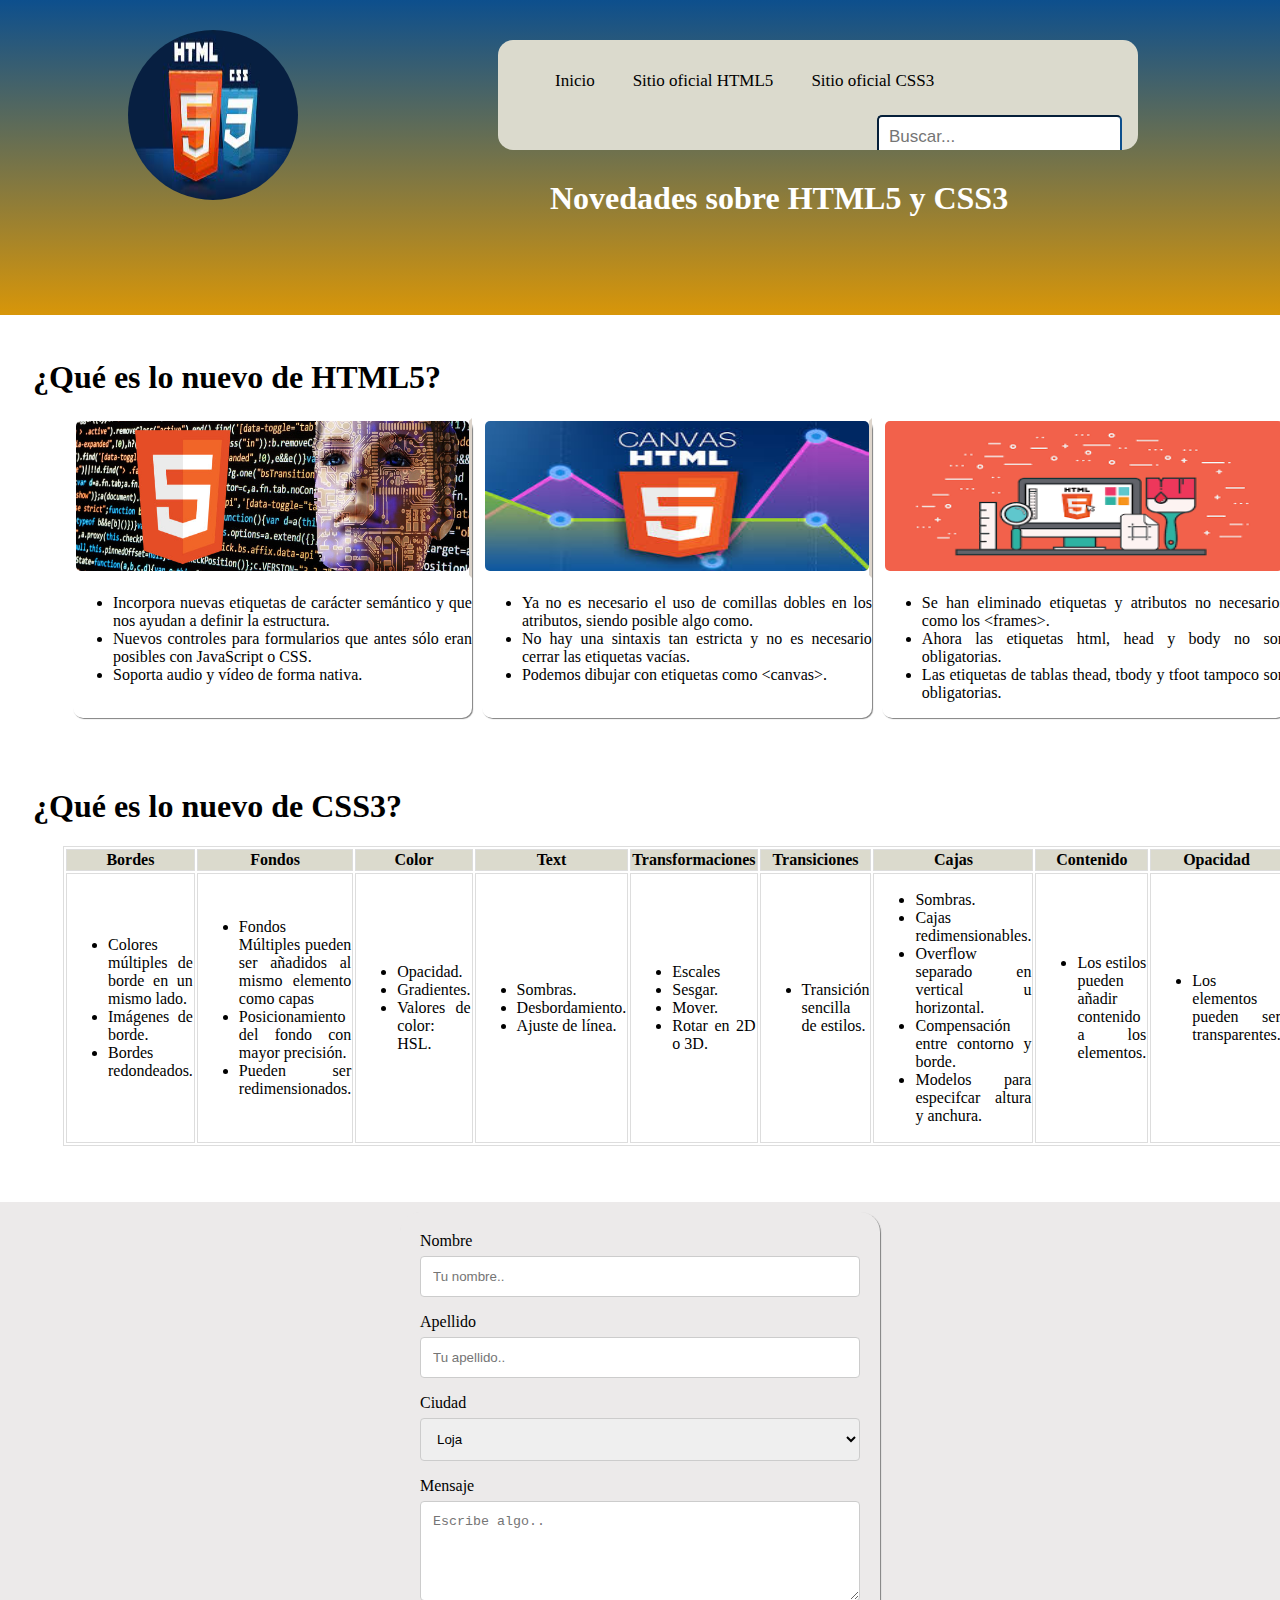
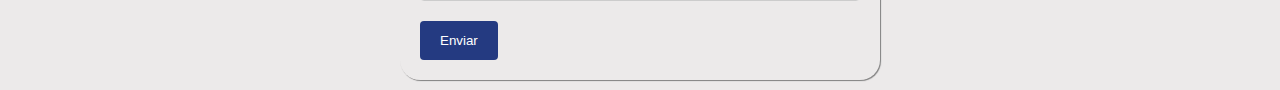
<file: first-bimester/task1-HTML5-CSS3/index.html>
<!DOCTYPE html>
<html lang="en">
<head>
    <meta charset="UTF-8">
    <meta http-equiv="X-UA-Compatible" content="IE=edge">
    <meta name="viewport" content="width=device-width, initial-scale=1.0">
    <title>Novedades HTML5 - CSS3</title>
    <link rel="stylesheet" href="./style.css">
</head>
<body>
    <header>
        <img class = "header-img" src="./img/background.jpeg" alt="Carlos Castillo">
        <nav class = "navar">
            <ul>
                <li><a href="#">Inicio</a></li>
                <li><a href="https://developer.mozilla.org/es/docs/Web/Guide/HTML/HTML5">Sitio oficial HTML5</a></li>
                <li><a href="https://www.awwwards.com/websites/css3/">Sitio oficial CSS3</a></li>
                <input type = "text" placeholder="Buscar...">
            </ul>
        </nav>
        <h1 class="title">Novedades sobre HTML5 y CSS3</h1>
    </header>
    <div class="content">
        <section class="content-section">
            <h1>¿Qué es lo nuevo de HTML5?</h1>
            <section class="content">
                <article class="content-article">
                    <section class="content-section">
                        <img src="./img/html5_article1.png" alt="" class="header-html5-content">
                    </section>
                    <section>
                        <ul>
                            <li>Incorpora nuevas etiquetas de carácter semántico y que nos ayudan a definir la estructura.</li>
                            <li>Nuevos controles para formularios que antes sólo eran posibles con JavaScript o CSS.</li>
                            <li>Soporta audio y vídeo de forma nativa.</li>
                        </ul>
                    </section>
                </article>
                <article class="content-article">
                    <section class="content-section">
                        <img src="./img/html5_article2.png" alt="" class="header-html5-content">
                    </section>
                    <section>
                        <ul>
                            <li>Ya no es necesario el uso de comillas dobles en los atributos, siendo posible algo como.</li>
                            <li>No hay una sintaxis tan estricta y no es necesario cerrar las etiquetas vacías.</li>
                            <li>Podemos dibujar con etiquetas como  &lt;canvas&gt;.</li>
                        </ul>
                    </section>
                </article>
                <article class="content-article">
                    <section class="content-section">
                        <img src="./img/html5_article3.png" alt="" class="header-html5-content">
                    </section>
                    <section>
                        <ul>
                            <li>Se han eliminado etiquetas y atributos no necesarios como los  &lt;frames&gt;.</li>
                            <li>Ahora las etiquetas html, head y body no son obligatorias.</li>
                            <li>Las etiquetas de tablas thead, tbody y tfoot tampoco son obligatorias.</li>
                        </ul>
                    </section>
                </article>
            </section>
        </section>
        <aside class="content-aside">
            <h4>Aprende algo más sobre HMTL5</h4>
            <section class="content-section">
                <iframe width="150" height="150" src="https://www.youtube.com/embed/b6ANbjXPrOo" title="YouTube video player" frameborder="0" allow="accelerometer; autoplay; clipboard-write; encrypted-media; gyroscope; picture-in-picture" allowfullscreen></iframe>
            </section>
            <section class="content-section">
                <iframe width="150" height="150" src="https://www.youtube.com/embed/ZqmBSRGb02g" title="YouTube video player" frameborder="0" allow="accelerometer; autoplay; clipboard-write; encrypted-media; gyroscope; picture-in-picture" allowfullscreen></iframe>
            </section>
        </aside>
        <section class="content-section">
            <h1>¿Qué es lo nuevo de CSS3?</h1>
            <section class="content">
                <table>
                    <thead>
                        <tr>
                            <th>Bordes</th>
                            <th>Fondos</th>
                            <th>Color</th>
                            <th>Text</th>
                            <th>Transformaciones</th>
                            <th>Transiciones</th>
                            <th>Cajas</th>
                            <th>Contenido</th>
                            <th>Opacidad</th>
                        </tr>
                    </thead>
                    <tbody>
                        <tr>
                            <td>
                                <ul>
                                    <li>Colores múltiples de borde en un mismo lado.</li>
                                    <li>Imágenes de borde.</li>
                                    <li>Bordes redondeados.</li>
                                </ul>
                            </td>
                            <td>
                                <ul>
                                    <li>Fondos Múltiples pueden ser añadidos al mismo elemento como capas</li>
                                    <li>Posicionamiento del fondo con mayor precisión.</li>
                                    <li>Pueden ser redimensionados.</li>
                                </ul>
                            </td>
                            <td>
                                <ul>
                                    <li>Opacidad.</li>
                                    <li>Gradientes.</li>
                                    <li>Valores de color: HSL.</li>
                                </ul>
                            </td>
                            <td>
                                <ul>
                                    <li>Sombras.</li>
                                    <li>Desbordamiento.</li>
                                    <li>Ajuste de línea.</li>
                                </ul>
                            </td>
                            <td>
                                <ul>
                                    <li>Escales</li>
                                    <li>Sesgar.</li>
                                    <li>Mover.</li>
                                    <li>Rotar en 2D o 3D.</li>
                                </ul>
                            </td>
                            <td>
                                <ul>
                                    <li>Transición sencilla de estilos.</li>
                                </ul>
                            </td>
                            <td>
                                <ul>
                                    <li>Sombras.</li>
                                    <li>Cajas redimensionables.</li>
                                    <li>Overflow separado en vertical u horizontal.</li>
                                    <li>Compensación entre contorno y borde.</li>
                                    <li>Modelos para especifcar altura y anchura.</li>
                                </ul>
                            </td>
                            <td>
                                <ul>
                                    <li>Los estilos pueden añadir contenido a los elementos.</li>
                                </ul>
                            </td>
                            <td>
                                <ul>
                                    <li>Los elementos pueden ser transparentes.</li>
                                </ul>
                            </td>
                        </tr>
                    </tbody>
                </table>
            </section>
        </section>
        <aside class="content-aside">
            <h4>Aprende algo más sobre CSS3</h4>
            <section class="content-section">
                <iframe width="150" height="150" src="https://www.youtube.com/embed/ZadbEmXgQ54" title="YouTube video player" frameborder="0" allow="accelerometer; autoplay; clipboard-write; encrypted-media; gyroscope; picture-in-picture" allowfullscreen></iframe>
            </section>
            <section class="content-section">
                <iframe width="150" height="150" src="https://www.youtube.com/embed/e-71sakMLkI" title="YouTube video player" frameborder="0" allow="accelerometer; autoplay; clipboard-write; encrypted-media; gyroscope; picture-in-picture" allowfullscreen></iframe>
            </section>
        </aside>
    </div>
    <footer>
        <div class="footer-container">
            <form action="">
                <label for="">Nombre</label>
                <input type="text" placeholder="Tu nombre..">
                <label for="lname">Apellido</label>
                <input type="text" placeholder="Tu apellido..">
                <label for="">Ciudad</label>
                <select  name="">
                    <option value="australia">Loja</option>
                    <option value="canada">Quito</option>
                    <option value="usa">Guayaquil</option>
                </select>
                <label for="">Mensaje</label>
                <textarea placeholder="Escribe algo.." class="textarea"></textarea>

                <input type="submit" value="Enviar">
            </form>
        </div>
    </footer>
</body>
</html>
</file>
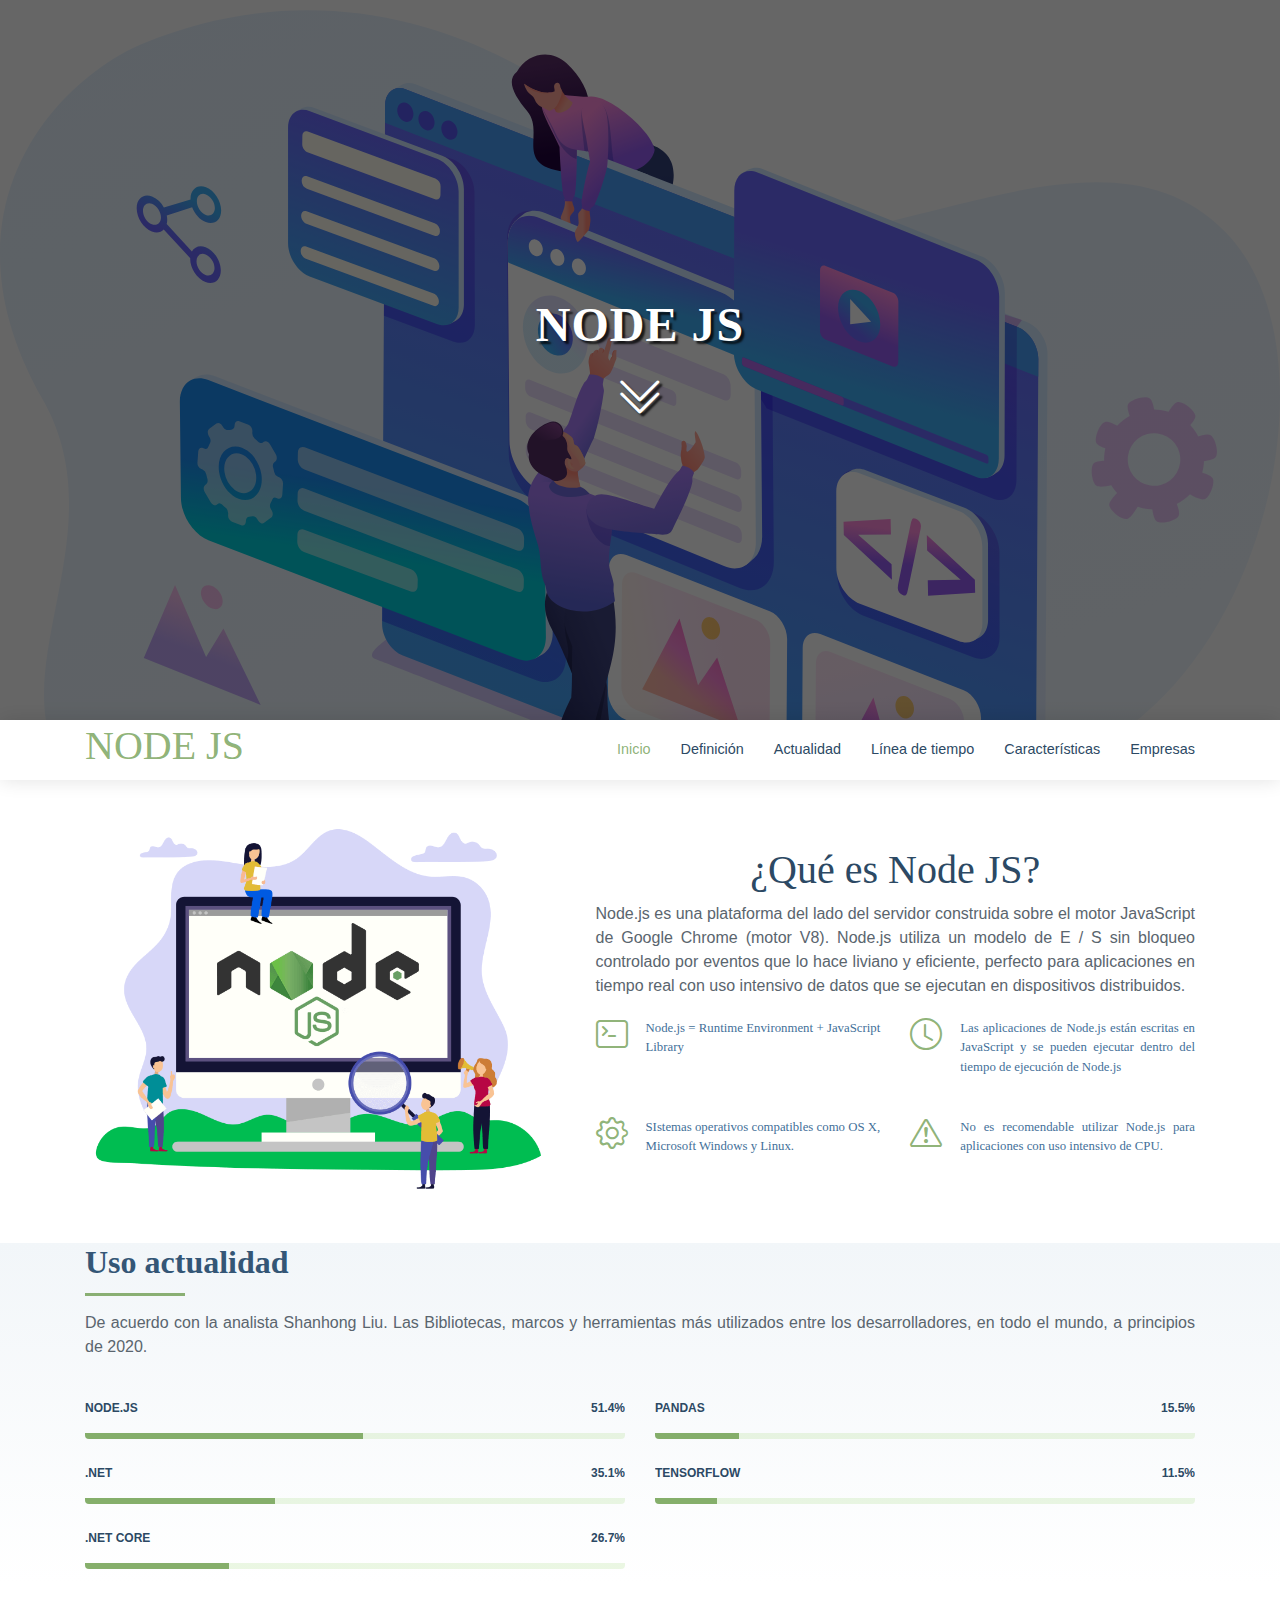
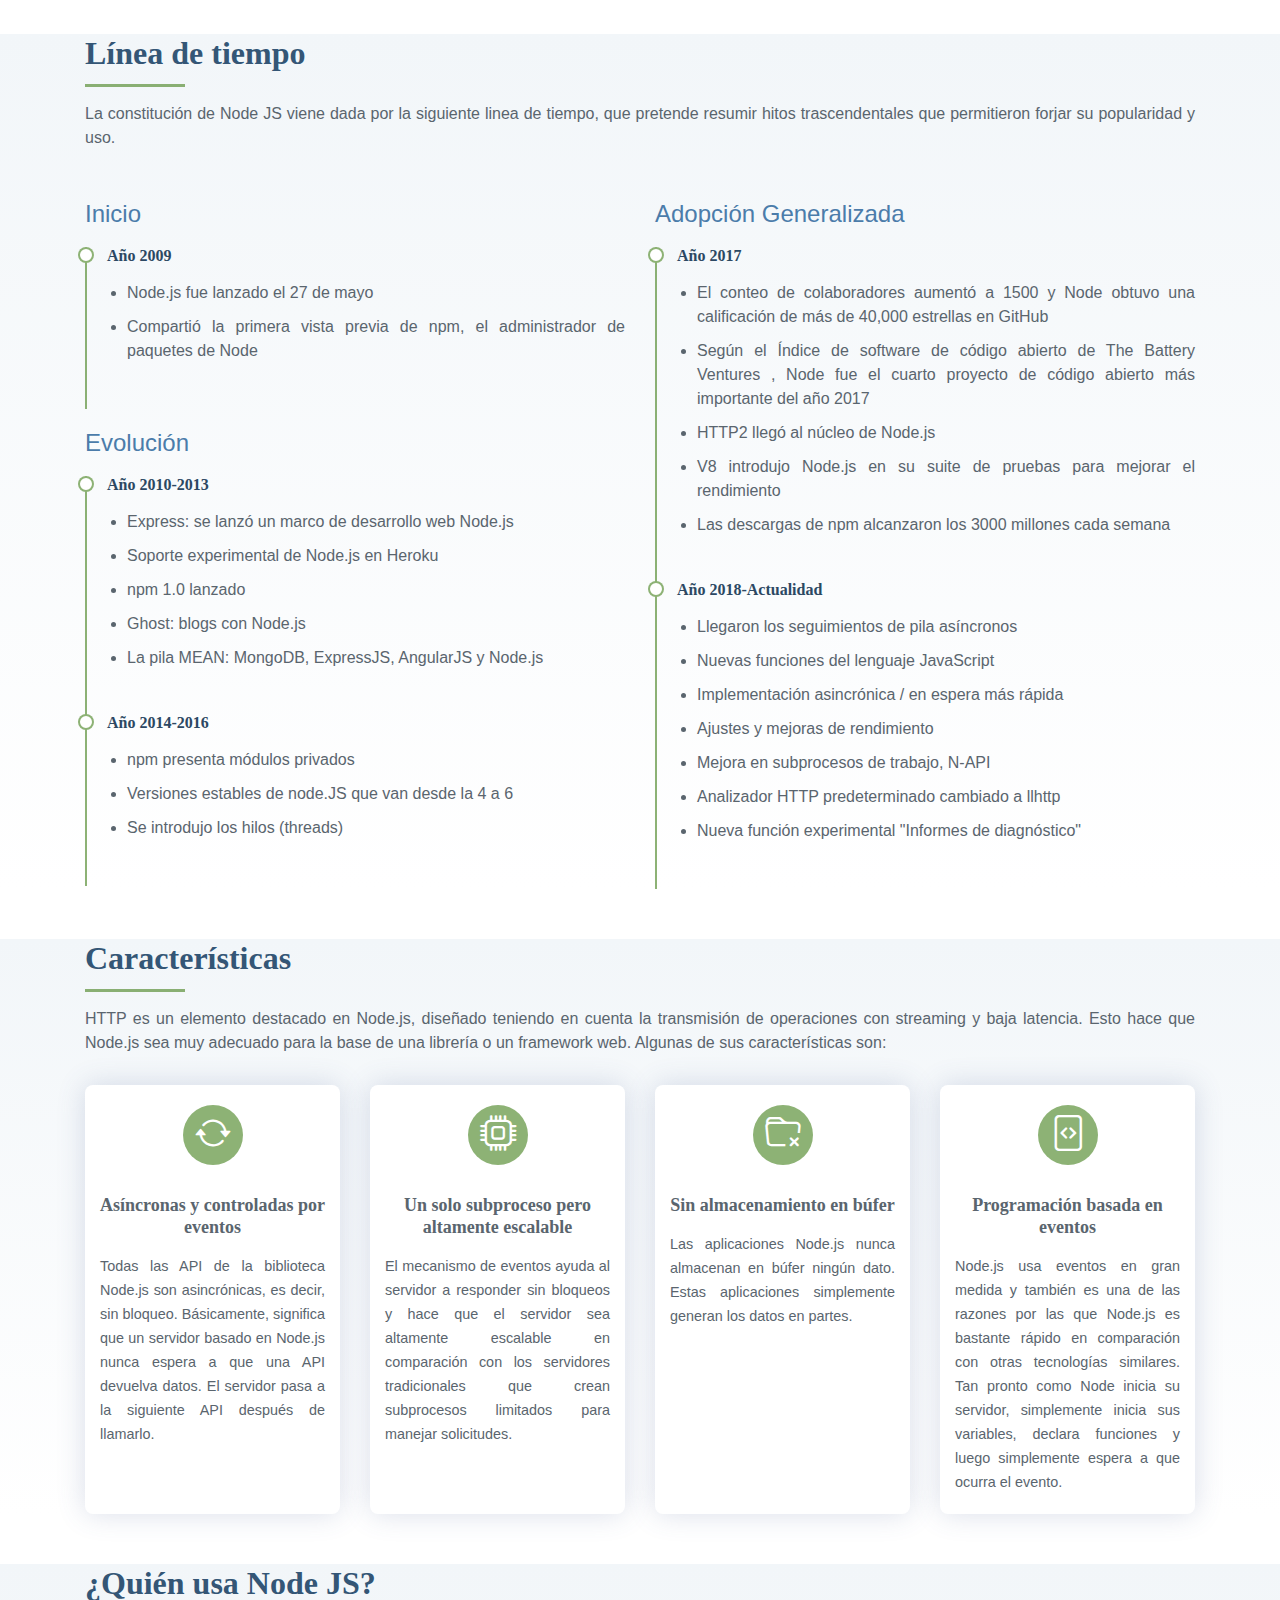
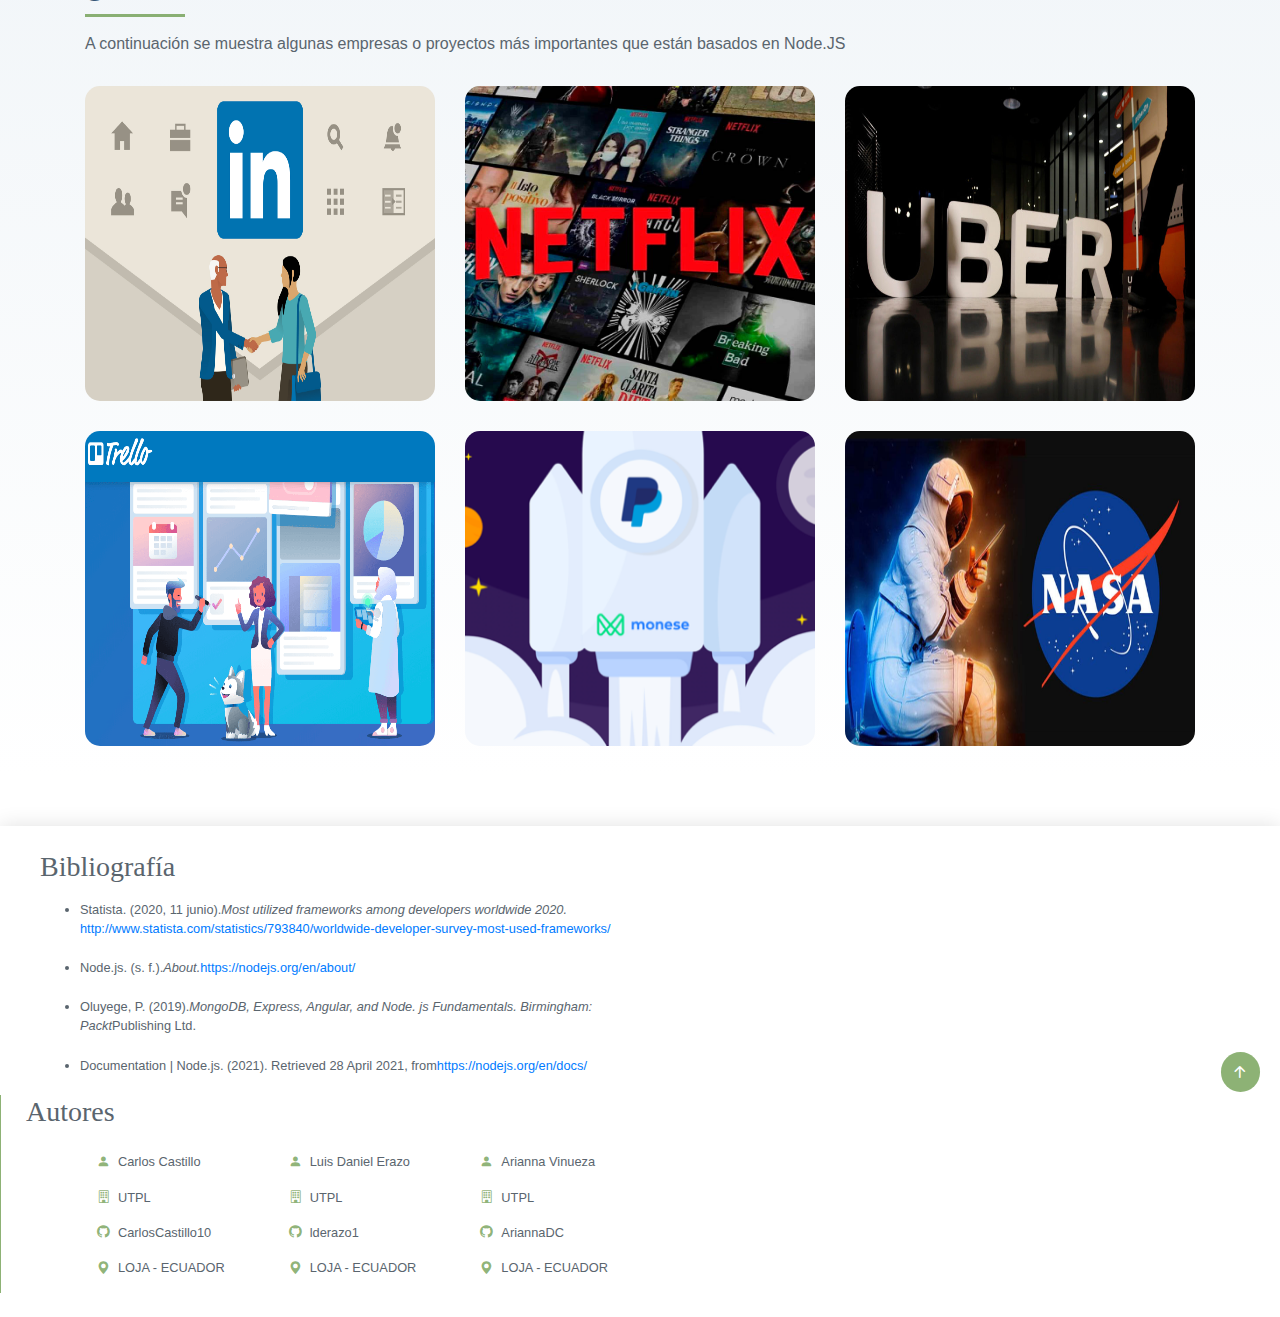
<file: second-bimester/about-nodejs/index.html>
<!DOCTYPE html>
<html lang="es">
<head>
    <meta charset="UTF-8">
    <meta http-equiv="X-UA-Compatible" content="IE=edge">
    <meta name="viewport" content="width=device-width, initial-scale=1.0">
    <title>Node JS</title>
    <link rel="stylesheet" href="css/bootstrap/bootstrap.min.css">
    <link rel="stylesheet" href="https://cdn.jsdelivr.net/npm/bootstrap-icons@1.4.1/font/bootstrap-icons.css">
    <link rel="stylesheet" href="css/styles.css">
    <link rel="shortcut icon" href="img/icon.png" type="image/x-icon">
</head>
<body>
    <section id="home" class="d-flex flex-column align-items-center justify-content-center">
        <h1>NODE JS</h1>
        <a href="#definition" class="btn-get-started"><i class="bi bi-chevron-double-down"></i></a>
    </section>
    <header class="d-flex align-items-center">
        <section class="container d-flex align-items-center justify-content-between">
            <h1 class="logo"><a href="#">NODE JS</a></h1>
            <nav id="navbar" class="navbar">
                <ul>
                    <li><a class="active" href="#home">Inicio</a></li>
                    <li><a href="#definition">Definición</a></li>
                    <li><a href="#present">Actualidad</a></li>
                    <li><a href="#time-line">Línea de tiempo</a></li>
                    <li><a href="#features">Características</a></li>
                    <li><a href="#companies">Empresas</a></li>
                </ul>
            </nav>
        </section>
    </header>
    <main>
        <!--SECCIÓN DENOMINADA 'DEFINICIÓN'-->
        <section id="definition" class="definition">
            <article class="container">
                <section class="row no-gutters"> <!--Reiniciar los margin y padding izquierdo y derecho-->
                    <img class="col-xl-5 d-flex align-items-stretch justify-content-center justify-content-lg-start" src="img/node_definition.png" alt="NODE DEFINITION">
                    <section class="col-xl-7 ps-0 ps-lg-5 pe-lg-1 d-flex align-items-stretch">
                        <section class="content d-flex flex-column justify-content-center ml-5">
                            <h3>¿Qué es Node JS?</h3>
                            <p>
                                Node.js es una plataforma del lado del servidor construida sobre el motor JavaScript de Google Chrome (motor V8). Node.js utiliza un modelo de E / S sin bloqueo controlado 
                                por eventos que lo hace liviano y eficiente, perfecto para aplicaciones en tiempo real con uso intensivo de datos que se ejecutan en dispositivos distribuidos.
                            </p>
                            <section class="row">
                                <section class="col-md-6 d-md-flex align-items-md-stretch">
                                    <section class="details">
                                        <i class="bi bi-terminal"></i>
                                        <p>Node.js = Runtime Environment + JavaScript Library</p>
                                    </section>
                                </section>
                                <section class="col-md-6 d-md-flex align-items-md-stretch">
                                    <section class="details">
                                        <i class="bi bi-clock"></i>
                                        <p>Las aplicaciones de Node.js están escritas en JavaScript y se pueden ejecutar dentro del tiempo de ejecución de Node.js</p>
                                    </section>
                                </section>
                                <section class="col-md-6 d-md-flex align-items-md-stretch">
                                    <section class="details">
                                        <i class="bi bi-gear"></i>
                                        <p>SIstemas operativos compatibles como OS X, Microsoft Windows y Linux.</p>
                                    </section>
                                </section>
                                <section class="col-md-6 d-md-flex align-items-md-stretch">
                                    <section class="details">
                                        <i class="bi bi-exclamation-triangle"></i>
                                        <p>No es recomendable utilizar Node.js para aplicaciones con uso intensivo de CPU.</p>
                                    </section>
                                </section>
                            </section>
                        </section>
                    </section>
                </section>
            </article>
        </section>
        
        <!--SECCIÓN DENOMINADA 'ACTUALIDAD'-->
        <section id ="present" class="present section-background">
            <article class="container">
                <section class="section-title">
                  <h2>Uso actualidad</h2>
                  <p>De acuerdo con la analista Shanhong Liu. Las Bibliotecas, marcos y herramientas más utilizados entre los desarrolladores, en todo el mundo, a principios de 2020.</p>
                </section>
                <section class="row section-content">
                    <section class="col-lg-6">
                        <section class="progress">
                            <span class="tools">NODE.JS<i class="val">51.4%</i></span>
                            <div class="progress-bar-wrap">
                                <div class="node-progress-bar" role="progressbar" aria-valuenow="51.4" aria-valuemin="0" aria-valuemax="100"></div>
                            </div>
                        </section>
                        <section class="progress">
                            <span class="tools">.NET<i class="val">35.1%</i></span>
                            <div class="progress-bar-wrap">
                                <div class="net-progress-bar" role="progressbar" aria-valuenow="35.1" aria-valuemin="0" aria-valuemax="100"></div>
                            </div>
                        </section>
                        <section class="progress">
                            <span class="tools">.NET CORE<i class="val">26.7%</i></span>
                            <div class="progress-bar-wrap">
                                <div class="net-core-progress-bar" role="progressbar" aria-valuenow="26.7" aria-valuemin="0" aria-valuemax="100"></div>
                            </div>
                        </section>
                    </section>
                    <section class="col-lg-6">
                        <section class="progress">
                            <span class="tools">PANDAS<i class="val">15.5%</i></span>
                            <div class="progress-bar-wrap">
                                <div class="pandas-progress-bar" role="progressbar" aria-valuenow="15.5" aria-valuemin="0" aria-valuemax="100"></div>
                            </div>
                        </section>
                        <section class="progress">
                            <span class="tools">TENSORFLOW<i class="val">11.5%</i></span>
                            <div class="progress-bar-wrap">
                                <div class="tensorflow-progress-bar" role="progressbar" aria-valuenow="11.5" aria-valuemin="0" aria-valuemax="100"></div>
                            </div>
                        </section>
                    </section>
                </section>
            </section>
        </section>

        <!--SECCIÓN DENOMINADA 'LÍNEA DE TIEMPO'-->
        <section id ="time-line" class="time-line section-background">
            <article class="container">
                <section class="section-title">
                    <h2>Línea de tiempo</h2>
                    <p>La constitución de Node JS viene dada por la siguiente linea de tiempo, que pretende resumir hitos trascendentales que permitieron forjar su popularidad y uso.</p>
                </section>
                <section class="row">
                    <section class="col-lg-6">
                        <h3 class="time-line-title">Inicio</h3>
                        <section class="time-line-items">
                            <h4>Año 2009</h4>
                            <p>
                                <ul>
                                    <li>Node.js fue lanzado el 27 de mayo</li>
                                    <li>Compartió la primera vista previa de npm, el administrador de paquetes de Node</li>
                                </ul>
                            </p>
                        </section>
                        <h3 class="time-line-title">Evolución</h3>
                        <section class="time-line-items">
                            <h4>Año 2010-2013</h4>
                            <p>
                                <ul>
                                    <li>Express: se lanzó un marco de desarrollo web Node.js</li>
                                    <li>Soporte experimental de Node.js en Heroku</li>
                                    <li>npm 1.0 lanzado</li>
                                    <li>Ghost: blogs con Node.js</li>
                                    <li>La pila MEAN: MongoDB, ExpressJS, AngularJS y Node.js</li>
                                </ul>
                            </p>
                        </section>
                        <section class="time-line-items">
                            <h4>Año 2014-2016</h4>
                            <p>
                                <ul>
                                    <li>npm presenta módulos privados</li>
                                    <li>Versiones estables de node.JS que van desde la 4 a 6</li>
                                    <li>Se introdujo los hilos (threads)</li>
                                </ul>
                            </p>
                        </section>
                    </section>
                    <section class="col-lg-6">
                        <h3 class="time-line-title">Adopción Generalizada</h3>
                        <section class="time-line-items">
                            <h4>Año 2017</h4>
                            <p>
                                <ul>
                                    <li>El conteo de colaboradores aumentó a 1500 y Node obtuvo una calificación de más de 40,000 estrellas en GitHub</li>
                                    <li>Según el Índice de software de código abierto de The Battery Ventures , Node fue el cuarto proyecto de código abierto más importante del año 2017</li>
                                    <li>HTTP2 llegó al núcleo de Node.js</li>
                                    <li>V8 introdujo Node.js en su suite de pruebas para mejorar el rendimiento</li>
                                    <li>Las descargas de npm alcanzaron los 3000 millones cada semana</li>
                                </ul>
                            </p>
                        </section>
                        <section class="time-line-items">
                            <h4>Año 2018-Actualidad</h4>
                            <p>
                                <ul>
                                    <li>Llegaron los seguimientos de pila asíncronos</li>
                                    <li>Nuevas funciones del lenguaje JavaScript</li>
                                    <li>Implementación asincrónica / en espera más rápida</li>
                                    <li>Ajustes y mejoras de rendimiento</li>
                                    <li>Mejora en subprocesos de trabajo, N-API</li>
                                    <li>Analizador HTTP predeterminado cambiado a llhttp</li>
                                    <li>Nueva función experimental "Informes de diagnóstico"</li>
                                </ul>
                            </p>
                        </section>
                    </section>
                </section>
            </article>
        </section>
        <!--SECCIÓN DENOMINADA 'CARACTERÍSTICAS'-->
        <section id="features" class="features section-background">
            <article class="container">
                <section class="section-title">
                    <h2>Características</h2>
                    <p>
                        HTTP es un elemento destacado en Node.js, diseñado teniendo en cuenta la transmisión de operaciones con streaming y baja latencia. 
                        Esto hace que Node.js sea muy adecuado para la base de una librería o un framework web. Algunas de sus características son:
                    </p>
                </section>
                <section class="row">
                    <section class="col-md-6 col-lg-3 d-flex align-items-stretch mb-5 mb-lg-0">
                        <section class="feature-card">
                            <p class="icon"><i class="bi bi-arrow-repeat"></i></p>
                            <h4 class="feature-title">Asíncronas y controladas por eventos</h4>
                            <p class="feature-description">
                                Todas las API de la biblioteca Node.js son asincrónicas, es decir, sin bloqueo. 
                                Básicamente, significa que un servidor basado en Node.js nunca espera a que una API devuelva datos. 
                                El servidor pasa a la siguiente API después de llamarlo.
                            </p>
                        </section>
                    </section>
                    <section class="col-md-6 col-lg-3 d-flex align-items-stretch mb-5 mb-lg-0">
                        <section class="feature-card">
                            <p class="icon"><i class="bi bi-cpu"></i></p>
                            <h4 class="feature-title">Un solo subproceso pero altamente escalable</h4>
                            <p class="feature-description">
                                El mecanismo de eventos ayuda al servidor a responder sin bloqueos y hace que el servidor sea altamente escalable
                                en comparación con los servidores tradicionales que crean subprocesos limitados para manejar solicitudes.
                            </p>
                        </section>
                    </section>
                    <section class="col-md-6 col-lg-3 d-flex align-items-stretch mb-5 mb-lg-0">
                        <section class="feature-card">
                            <p class="icon"><i class="bi bi-folder-x"></i></p>
                            <h4 class="feature-title">Sin almacenamiento en búfer</h4>
                            <p class="feature-description">
                                Las aplicaciones Node.js nunca almacenan en búfer ningún dato. Estas aplicaciones simplemente generan los datos en partes.
                            </p>
                        </section>
                    </section>
                    <section class="col-md-6 col-lg-3 d-flex align-items-stretch mb-5 mb-lg-0">
                        <section class="feature-card">
                            <p class="icon"><i class="bi bi-file-code"></i></p>
                            <h4 class="feature-title">Programación basada en eventos</h4>
                            <p class="feature-description">
                                Node.js usa eventos en gran medida y también es una de las razones por las que Node.js es bastante rápido en comparación con otras tecnologías similares. 
                                Tan pronto como Node inicia su servidor, simplemente inicia sus variables, declara funciones y luego simplemente espera a que ocurra el evento.
                            </p>
                        </section>
                    </section>
                </section>
            </article>
        </section>
        <section id="companies" class="companies section-background">
            <article class="container">
                <section class="section-title">
                    <h2>¿Quién usa Node JS?</h2>
                    <p>A continuación se muestra algunas empresas o proyectos más importantes que están basados en Node.JS</p>
                </section>
                <section class="row companies-container">
                    <section class="col-lg-4 col-md-6 company-item">
                        <section class="company-content">
                            <img src="img/companies/linkedin.jpg" class="company-img mg-fluid" alt="Linkedin">
                            <div class="company-info">
                                <h4>Linkedin</h4>
                                <p>
                                    LinkedIn cambió de Ruby on Rails a Node.js a fines de 2011. Esto se debió principalmente a que los desarrolladores de Linkedin querían 
                                    optimizar su aplicación móvil donde ahora todo está escrito completamente en Node.js.
                                </p>
                            </div>
                        </section>
                    </section>
                    <section class="col-lg-4 col-md-6 company-item">
                        <section class="company-content">
                            <img src="img/companies/netflix.jpg" class="company-img img-fluid" alt="Netflix">
                            <div class="company-info">
                                <h4>Netflix</h4>
                                <p>
                                    La interfaz de usuario (UI) de Netflix se creó con Node.js. Según el equipo de Netflix, la modularidad del marco les animó a utilizar Node.js. 
                                    Como consecuencia, Netflix también es casi dos veces más rápido durante el inicio.
                                </p>
                            </div>
                        </section>
                    </section>
                    <section class="col-lg-4 col-md-6 company-item">
                        <section class="company-content">
                            <img src="img/companies/uber.jpg" class="company-img img-fluid" alt="UBER">
                            <div class="company-info">
                                <h4>UBER</h4>
                                <p>
                                    Hay tres razones principales por las que Uber eligió Node.js: facilidad para verificar errores; velocidades de procesamiento rápidas; 
                                    y desarrollo continuo gracias a la comunidad de código abierto.
                                </p>
                            </div>
                        </section>
                    </section>
                    <section class="col-lg-4 col-md-6 company-item">
                        <section class="company-content">
                            <img src="img/companies/trello.png" class="company-img img-fluid" alt="Trello">
                            <div class="company-info">
                                <h4>Trello</h4>
                                <p>
                                    El lado del servidor de Trello usa Node.js. Es importante que Trello y sus usuarios tengan actualizaciones inmediatas y 
                                    Node.js tiene la capacidad de mantener muchas conexiones abiertas a la vez .
                                </p>
                            </div>
                        </section>
                    </section>
                    <section class="col-lg-4 col-md-6 company-item">
                        <section class="company-content">
                            <img src="img/companies/paypal.png" class="company-img img-fluid" alt="PayPal">
                            <div class="company-info">
                                <h4>PayPal</h4>
                                <p>
                                    PayPal utiliza Node.js para crear contenido orientado al usuario. Al equipo de software de PayPal le gusta que Node.js 
                                    permita a los desarrolladores crear tanto en el lado del servidor como en el lado del cliente con JavaScript.
                                </p>
                            </div>
                        </section>
                    </section>
                    <section class="col-lg-4 col-md-6 company-item">
                        <section class="company-content">
                            <img src="img/companies/nasa.jpg" class="company-img img-fluid" alt="NASA">
                            <div class="company-info">
                                <h4>NASA</h4>
                                <p>
                                    Los microservicios es una característica de Node.js donde los desarrolladores abordan el desarrollo de 
                                    aplicaciones presentando el software como una colección de pequeños servicios en lugar de como una unidad autónoma. Con esta función, la NASA pudo trasladar su empresa a la nube.
                                </p>
                            </div>
                        </section>
                    </section>
                </section>
            </article>
        </section>
    </main>
    <footer>
        <section class="row container-fluid">
            <section class="bibliography col-lg-6">
                <h3>Bibliografía</h3>
                <p>
                    <ul>
                        <li>Statista. (2020, 11 junio).<em>Most utilized frameworks among developers worldwide 2020.</em>
                            <a href="http://www.statista.com/statistics/793840/worldwide-developer-survey-most-used-frameworks/">
                                http://www.statista.com/statistics/793840/worldwide-developer-survey-most-used-frameworks/
                            </a>
                        </li>
                        <li>Node.js. (s. f.).<em>About.</em><a href="https://nodejs.org/en/about/">https://nodejs.org/en/about/</a></li>
                        <li>Oluyege, P. (2019).<em>MongoDB, Express, Angular, and Node. js Fundamentals. Birmingham: Packt</em>Publishing Ltd.</li>
                        <li>Documentation | Node.js. (2021). Retrieved 28 April 2021, from<a href="https://nodejs.org/en/docs/">https://nodejs.org/en/docs/</a> </li>
                    </ul>
                </p>
            </section>
            <section class="authors">
                <h3>Autores</h3>
                <section class="row ml-5">
                    <section class="ml-5 mt-3 mr-3">
                        <p class="icon"><i class="mr-2 bi bi-person-fill"></i>Carlos Castillo</p>
                        <p class="icon"><i class="mr-2 bi bi-building"></i>UTPL</p>
                        <p class="icon"><i class="mr-2 bi bi-github"></i>CarlosCastillo10</p>
                        <p class="icon"><i class="mr-2 bi bi-geo-alt-fill"></i>LOJA - ECUADOR</p>
                    </section>
                    <section class="ml-5 mt-3 mr-3">
                        <p class="icon"><i class="mr-2 bi bi-person-fill"></i>Luis Daniel Erazo</p>
                        <p class="icon"><i class="mr-2 bi bi-building"></i>UTPL</p>
                        <p class="icon"><i class="mr-2 bi bi-github"></i>lderazo1</p>
                        <p class="icon"><i class="mr-2 bi bi-geo-alt-fill"></i>LOJA - ECUADOR</p>
                    </section>
                    <setion class="ml-5 mt-3">
                        <p class="icon"><i class="mr-2 bi bi-person-fill"></i>Arianna Vinueza</p>
                        <p class="icon"><i class="mr-2 bi bi-building"></i>UTPL</p>
                        <p class="icon"><i class="mr-2 bi bi-github"></i>AriannaDC</p>
                        <p class="icon"><i class="mr-2 bi bi-geo-alt-fill"></i>LOJA - ECUADOR</p>
                    </section>
                </section>
            </section>
        </section>
        <a href="#" class="back-to-top d-flex align-items-center justify-content-center"><i class="bi bi-arrow-up-short"></i></a>
    </footer>
</body>
</html>
</file>
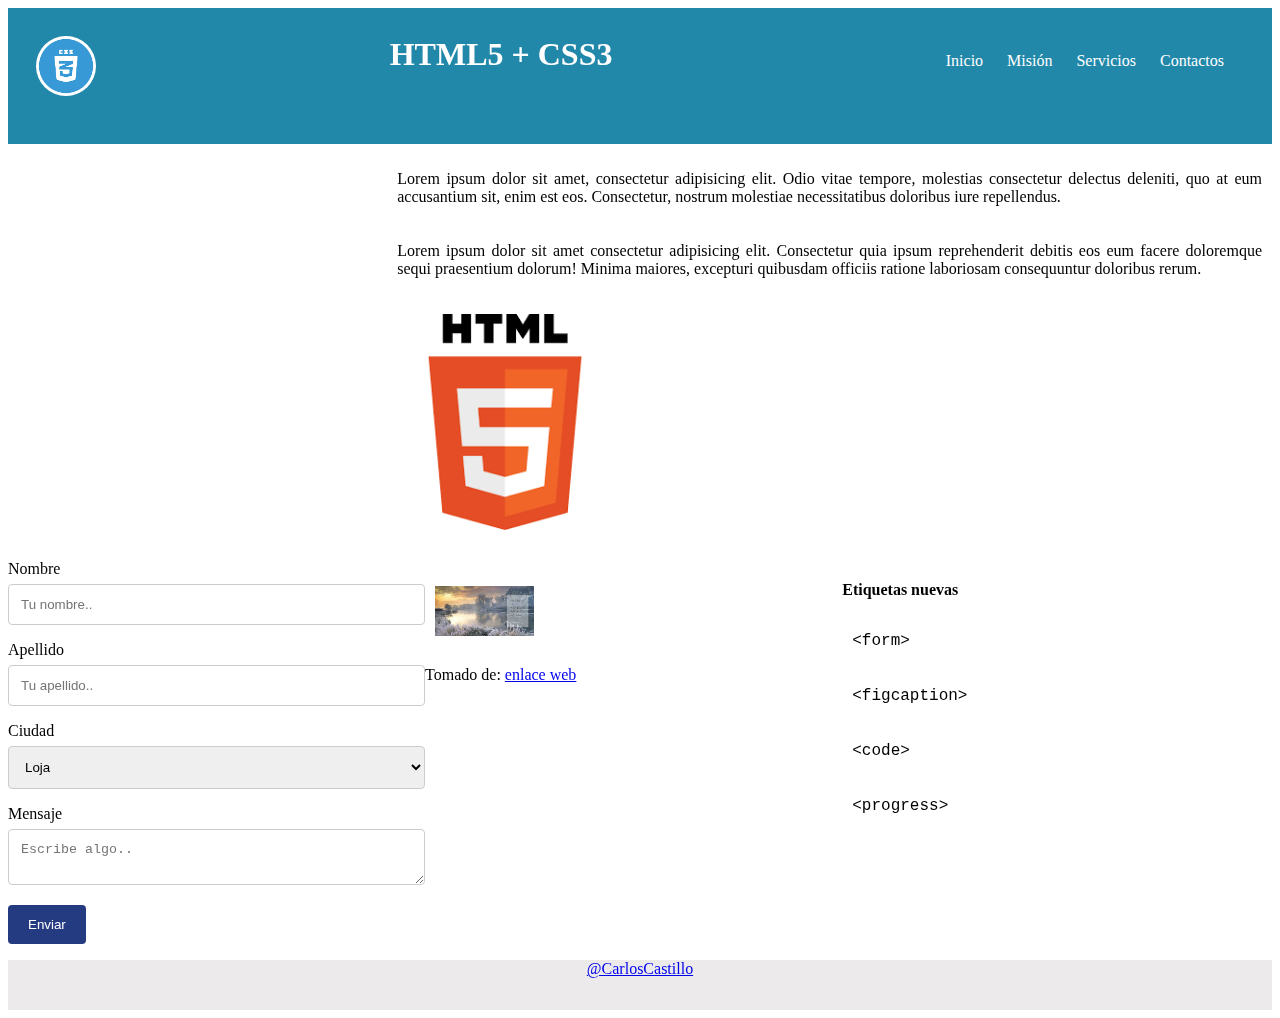
<file: first-bimester/classes/classrom02/index.html>
<!DOCTYPE html>
<html lang="es">
<head>
    <meta charset="UTF-8">
    <meta http-equiv="X-UA-Compatible" content="IE=edge">
    <meta name="viewport" content="width=device-width, initial-scale=1.0">
    <title>HTML5</title>
    <link rel="stylesheet" href="css/style.css">
</head>
<body>
    <header class="header">
        <span class="title">HTML5 + CSS3</span>
        <span ><img src="img/logo.png" alt="Logo CSS3"></span>
        <nav>
            <ul>
                <li><a href="#">Inicio</a></li>
                <li><a href="#">Misión</a></li>
                <li><a href="#">Servicios</a></li>
                <li><a href="#">Contactos</a></li>
            </ul>
        </nav>
    </header>
    <section class="content-center">
        <aside class="left">
            <h2>Video</h2>
            <p><iframe width="200" height="150" src="https://www.youtube.com/embed/b6ANbjXPrOo" title="YouTube video player" frameborder="0" allow="accelerometer; autoplay; clipboard-write; encrypted-media; gyroscope; picture-in-picture" allowfullscreen></iframe></p>
        </aside>
        <article class="right">
            <p>
                Lorem ipsum dolor sit amet, consectetur adipisicing elit. Odio vitae tempore, molestias consectetur delectus deleniti, quo at eum accusantium sit, enim est eos. Consectetur, nostrum molestiae necessitatibus doloribus iure repellendus.
            </p>
            <p>
                Lorem ipsum dolor sit amet consectetur adipisicing elit. Consectetur quia ipsum reprehenderit debitis eos eum facere doloremque sequi praesentium dolorum! Minima maiores, excepturi quibusdam officiis ratione laboriosam consequuntur doloribus rerum.
            </p>
            <p><img src="img/html5.png" alt="HTML 5 logo"></p>
        </article>
    </section>
    <section>
        <aside class="block-content">
            <form action="">
                <label for="">Nombre</label>
                <input type="text" placeholder="Tu nombre..">
                <label for="lname">Apellido</label>
                <input type="text" placeholder="Tu apellido..">
                <label for="">Ciudad</label>
                <select  name="">
                    <option value="australia">Loja</option>
                    <option value="canada">Quito</option>
                    <option value="usa">Guayaquil</option>
                </select>
                <label for="">Mensaje</label>
                <textarea placeholder="Escribe algo.." class="textarea"></textarea>

                <input type="submit" value="Enviar">
            </form>
        </aside>
        <aside class="block-content">
            <p><img src="img/paisaje.jpeg" alt="Paisaje"></p>
            <figcaption>Tomado de: <a href="https://encrypted-tbn0.gstatic.com/images?q=tbn:ANd9GcSosUU9XaDiz56d-jO3OCanZAEfgh5mxdT5lQ&usqp=CAU">enlace web</a></figcaption>
        </aside>
        <aside class="block-content">
            <h4>Etiquetas nuevas</h4>
            <p><code>&lt;form&gt;</code></p>
            <p><code>&lt;figcaption&gt;</code></p>
            <p><code>&lt;code&gt;</code></p>
            <p><code>&lt;progress&gt;</code></p>
        </aside>
    </section>
    <footer><a href="edin.com/in/carlos-castillo-10/">@CarlosCastillo</a></footer>
</body>
</html>
</file>
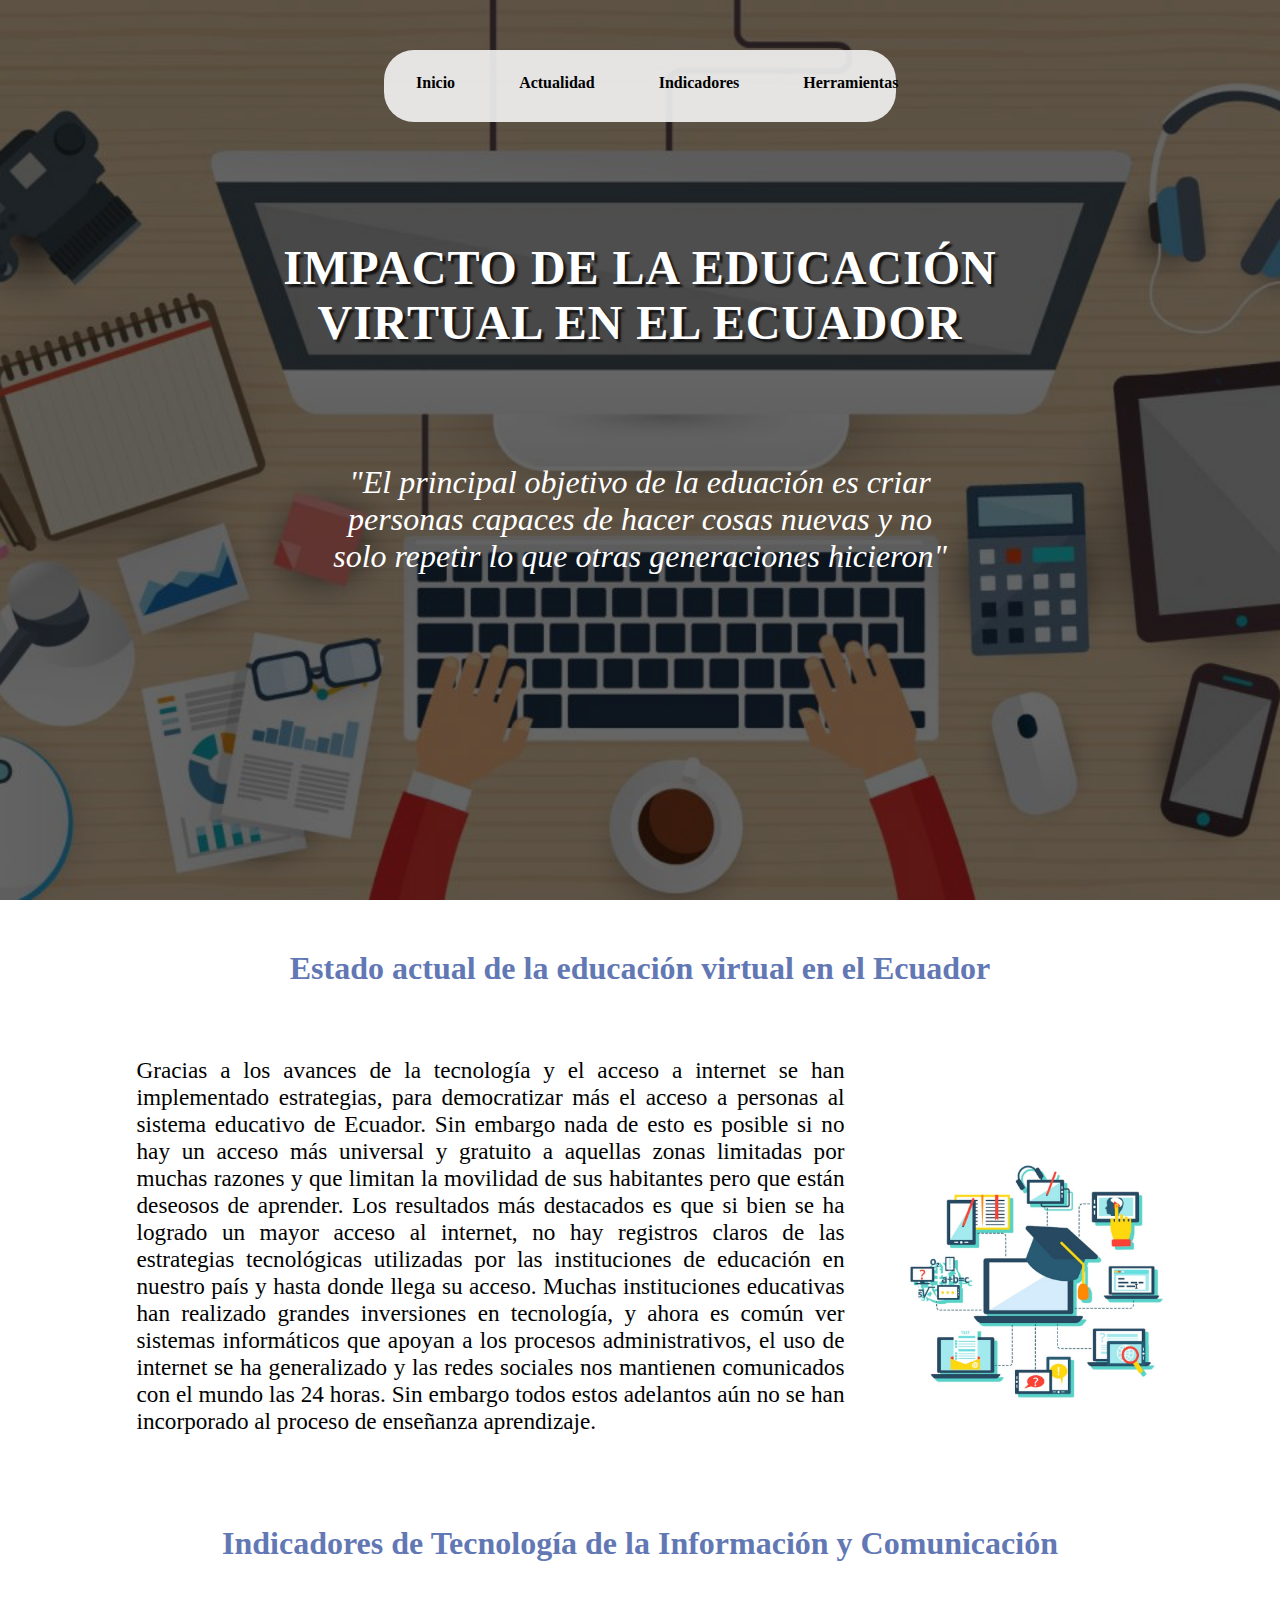
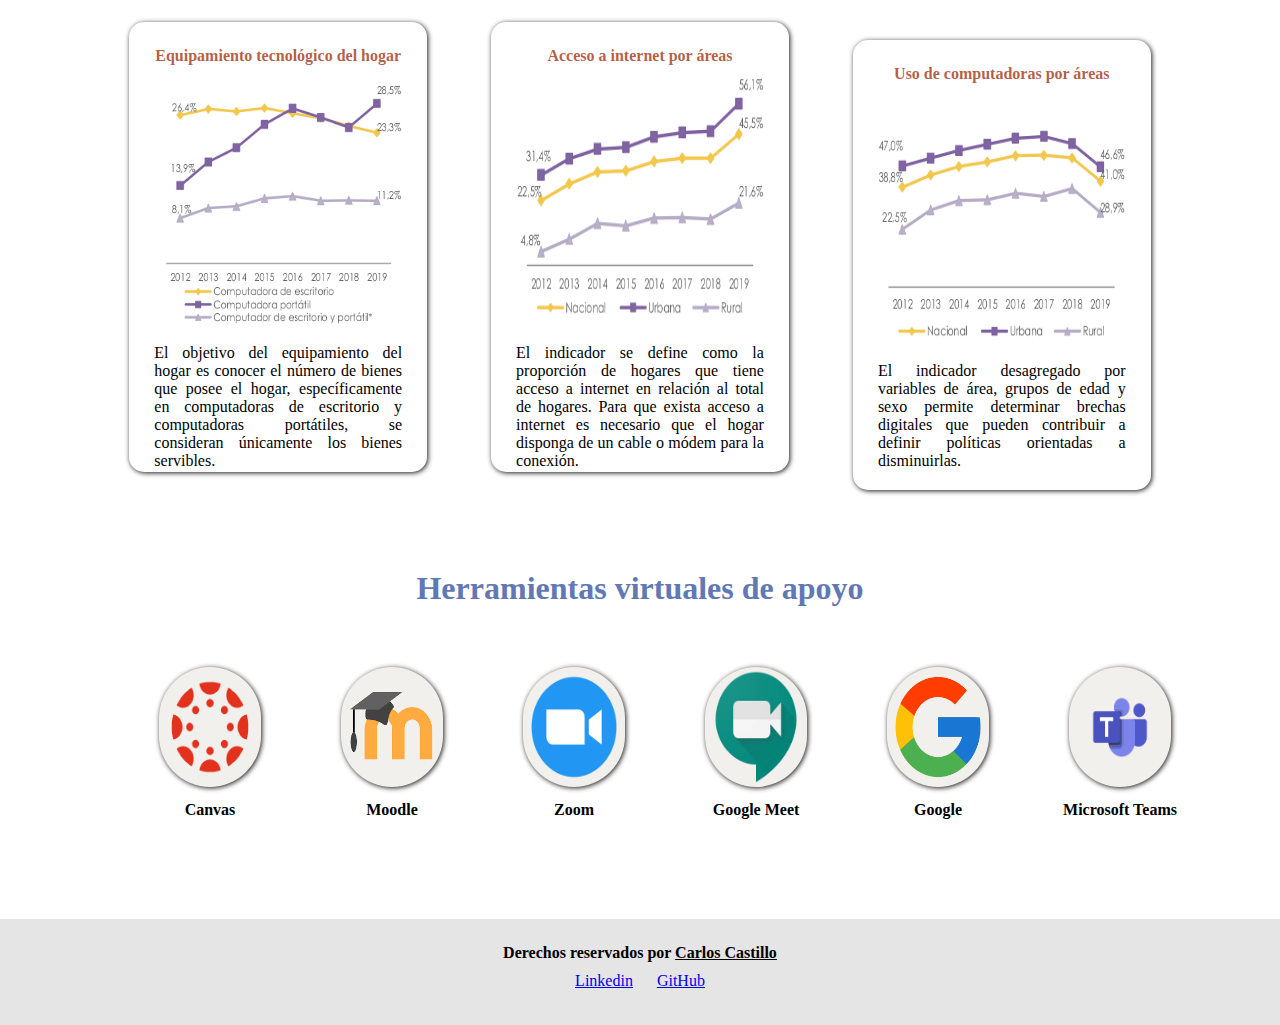
<file: first-bimester/tasks/task02-virtual-education/index.html>
<!Doctype html>
<html lang="es">
<head>
    <meta charset="UTF-8">
    <meta http-equiv="X-UA-Compatible" content="IE=edge">
    <meta name="viewport" content="width=device-width, initial-scale=1.0">
    <title>Tarea 2 - Web Engineering</title>
    <link rel="stylesheet" href="css/style.css">
</head>
<body>
    <header>
        <nav>
            <ul>
                <li><a href="">Inicio</a></li>
                <li><a href="#present">Actualidad</a></li>
                <li><a href="#indicators">Indicadores</a></li>
                <li><a href="#tools">Herramientas</a></li>
            </ul>
        </nav>
        <h1>IMPACTO DE LA EDUCACIÓN VIRTUAL EN EL ECUADOR</h1>
        <p>"El principal objetivo de la eduación es criar personas capaces de hacer cosas nuevas y no solo 
            repetir lo que otras generaciones hicieron"
        </p>
    </header>
    <section id = "present" class="present">
        <h2>Estado actual de la educación virtual en el Ecuador</h2>
        <p>
            Gracias a los avances de la tecnología y el acceso a internet se han implementado estrategias, para democratizar más el acceso a personas al sistema educativo de Ecuador.
            Sin embargo nada de esto es posible si no hay un acceso más universal y gratuito a aquellas zonas limitadas por muchas razones y que limitan la movilidad de sus habitantes pero que están deseosos de aprender. 
            Los resultados más destacados es que si bien se ha logrado un mayor acceso al internet, no hay registros claros de las estrategias tecnológicas utilizadas por las instituciones de educación en nuestro país y hasta donde llega su acceso.
            Muchas instituciones educativas han realizado grandes inversiones en tecnología, y ahora es común ver sistemas informáticos que apoyan a los procesos administrativos, el uso de internet
            se ha generalizado y las redes sociales nos mantienen comunicados con el mundo las 24 horas. Sin embargo todos estos adelantos aún no se han incorporado al proceso de enseñanza aprendizaje.
        </p>
        <img src="img/virtual_education.jpg" alt="Educación virtual">
    </section>
    <section id="indicators" class="indicators">
        <h2>Indicadores de Tecnología de la Información y Comunicación</h2>
        <article class="cards">
            <figcaption>Equipamiento tecnológico del hogar</figcaption>
            <img src="img/statistics/household_equipment.png" alt="Equipamiento tecnológico del hogar">
            <p>El objetivo del equipamiento del hogar es conocer el número de bienes que posee el hogar, específicamente en computadoras de escritorio y computadoras portátiles, se consideran únicamente los bienes servibles.</p>
        </article>
        <article class="cards">
            <figcaption>Acceso a internet por áreas</figcaption>
            <img src="img/statistics/internet_percentage.png" alt="Porcentaje de hogares con acceso a internet, por área">
            <p>El indicador se define como la proporción de hogares que tiene acceso a internet en relación al total de hogares. Para que exista acceso a internet es necesario que el hogar disponga de un cable o módem para la conexión.</p>
        </article>
        <article class="cards">
            <figcaption>Uso de computadoras por áreas</figcaption>
            <img src="img/statistics/computers_percentage.png" alt="Porcentaje de personas que utilizan computadora, por área">
            <p>El indicador desagregado por variables de área, grupos de edad y sexo permite determinar brechas digitales que pueden contribuir a definir políticas orientadas a disminuirlas.</p>
        </article>
    </section>
    <section id="tools" class="tools">
        <h2>Herramientas virtuales de apoyo</h2>
        <section>
            <img src="img/tools/canvas_icon.png" alt="Canvas">
            <p>Canvas</p>
        </section>
        <section>
            <img src="img/tools/moodle_icon.png" alt="Moodle">
            <p>Moodle</p>
        </section>
        <section>
            <img src="img/tools/zoom_icon.png" alt="Zoom">
            <p>Zoom</p>
        </section>
        <section>
            <img src="img/tools/google_meet_icon.png" alt="Google Meet">
            <p>Google Meet</p>
        </section>
        <section>
            <img src="img/tools/google_icon.png" alt="Google">
            <p>Google</p>
        </section>
        <section>
            <img src="img/tools/microsoft_teams_icon.png" alt="Microsoft Teams">
            <p>Microsoft Teams</p>
        </section>
    </section>
    <footer>
        <p>Derechos reservados por <u>Carlos Castillo</u></p>
        <ul>
            <li><a href="https://www.linkedin.com/in/carlos-castillo-10/">Linkedin</a></li>
            <li><a href="https://github.com/CarlosCastillo10/">GitHub</a></li>
        </ul>
    </footer>
</body>
</html>
</file>
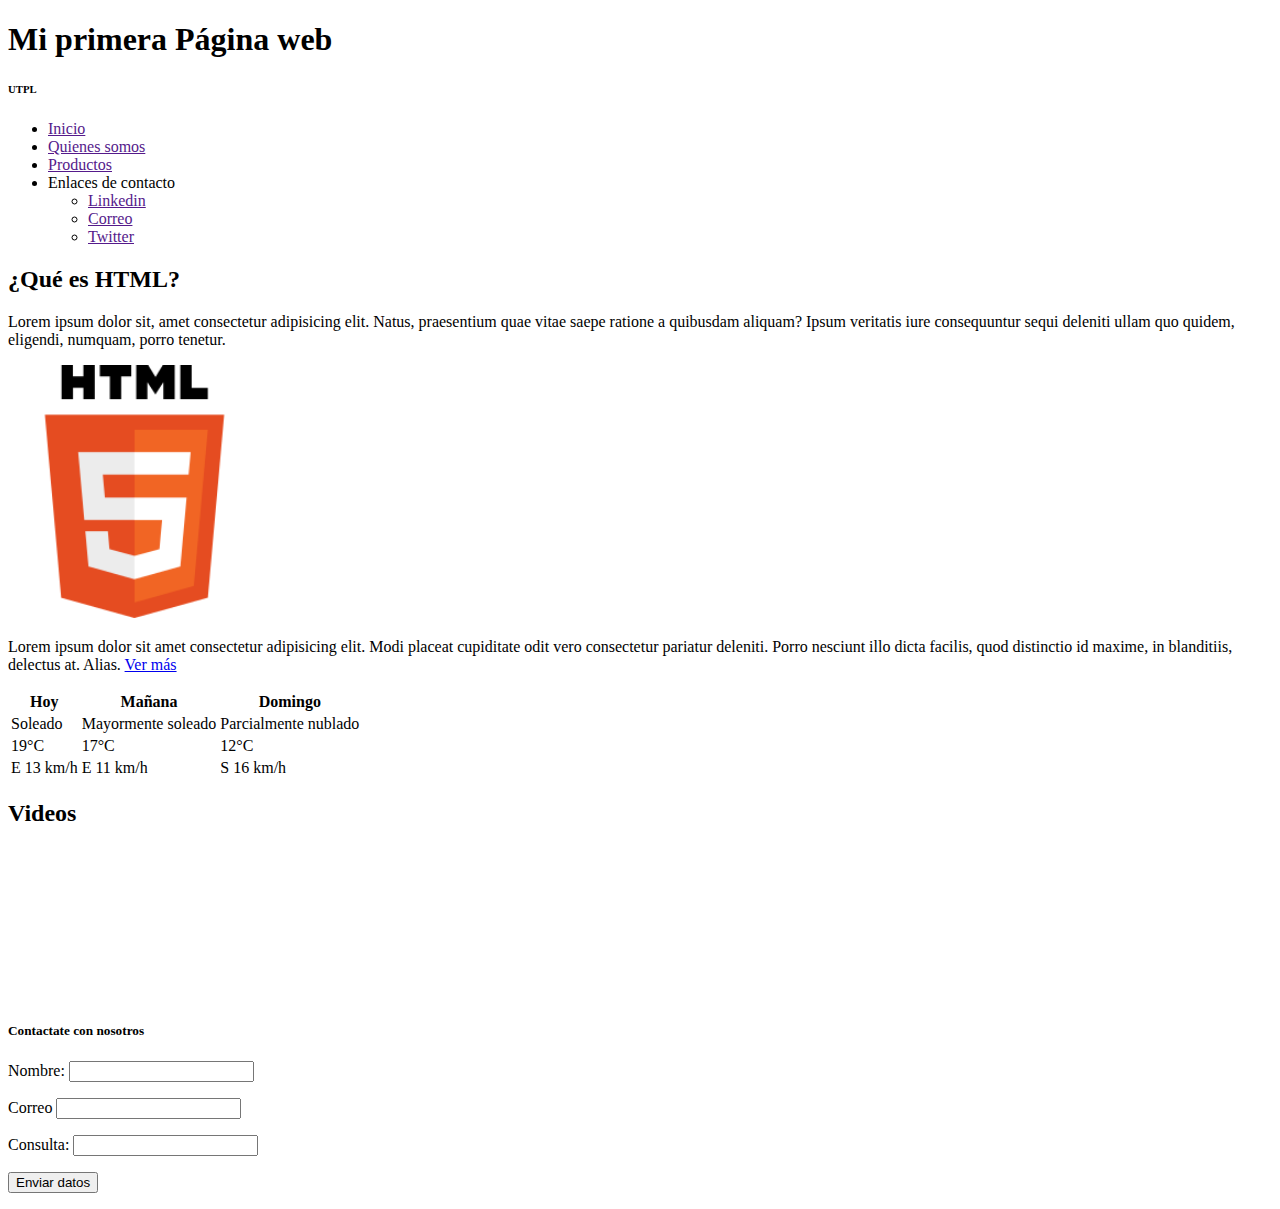
<file: first-bimester/classes/classroom01/git-class/index.html>
<!DOCTYPE html>
<html lang="es">
<head>
    <meta charset="UTF-8">
    <meta http-equiv="X-UA-Compatible" content="IE-edge">
    <title>Mi primer HTML</title>
</head>
<body>
    <header>
        <h1>Mi primera Página web</h1>
        <h6>UTPL</h6>
    </header>
    <nav>
        <ul>
            <li><a href="">Inicio</a></li>
            <li><a href="">Quienes somos</a></li>
            <li><a href="">Productos</a></li>
            <li>
                Enlaces de contacto
                <ul>
                    <li><a href="">Linkedin</a></li>
                    <li><a href="">Correo</a></li>
                    <li><a href="">Twitter</a></li>
                </ul>
            </li>
        </ul>
    </nav>
    <div>
        <section>
            <article>
                <h2>¿Qué es HTML?</h2>
                <p>Lorem ipsum dolor sit, amet consectetur adipisicing elit. Natus, praesentium quae vitae saepe ratione a quibusdam aliquam? Ipsum veritatis iure consequuntur sequi deleniti ullam quo quidem, eligendi, numquam, porro tenetur.</p>
                <img src="./img/logo_html5.png" alt="Logo HTML" width="20%">
                <p>Lorem ipsum dolor sit amet consectetur adipisicing elit. Modi placeat cupiditate odit vero consectetur pariatur deleniti. Porro nesciunt illo dicta facilis, quod distinctio id maxime, in blanditiis, delectus at. Alias.
                    <a href="#">Ver más</a>
                </p>
                <p>
                    <table>
                        <tr>
                          <th>Hoy</th>
                          <th>Mañana</th>
                          <th>Domingo</th>
                        </tr>
                        <tr>
                          <td>Soleado</td>
                          <td>Mayormente soleado</td>
                          <td>Parcialmente nublado</td>
                        </tr>
                        <tr>
                          <td>19°C</td>
                          <td>17°C</td>
                          <td>12°C</td>
                        </tr>
                        <tr>
                          <td>E 13 km/h</td>
                          <td>E 11 km/h</td>
                          <td>S 16 km/h</td>
                        </tr>
                    </table>
                </p>
            </article>
        </section>
        <aside>
            <h2>Videos</h2>
            <p>
                <iframe width="40%" height="30%" src="https://www.youtube.com/embed/kN1XP-Bef7w" title="YouTube video player" frameborder="0" allow="accelerometer; autoplay; clipboard-write; encrypted-media; gyroscope; picture-in-picture" allowfullscreen></iframe>
            </p>
        </aside>
    </div>
    <footer>
        <h5>Contactate con nosotros</h5>
        <p>
            <label>Nombre: </label>
            <input type="text">
        </p>
        <p>
            <label>Correo </label>
            <input type="text">
        </p>
        <p>
            <label>Consulta: </label>
            <input type="text">
        </p>
        <p>
            <button>Enviar datos</button>
        </p>
    </footer>
</body>
</html>
</file>
<file: first-bimester/task1-HTML5-CSS3/style.css>
body {
    background: white;
    margin: 0; /* Ocupar toda la pantalla */
}

header {
    margin: 0;
    height: 35vh;
    display: flex;
    justify-content: left;
    background: linear-gradient(rgb(13, 79, 141), rgb(216, 150, 9));
}

.header-img {
    width: 170px;
    height: 170px;
    border-radius:150px;
    margin-top: 30px;
    margin-left: 10%;
}

.navar {
    /* 
        overflow: Agrega barras de desplazamiento solo cuando el contenido de un elemento es demasiado grande
        hidden: El desbordamiento se recorta y el resto del contenido será invisible
    */
    margin-top: 40px;
    margin-left: 200px;
    background-color: rgb(219, 218, 205);
    border-radius: 15px;
    overflow: hidden;
    width: 50%;
    height: 35%;
}

.navar ul li {
    display: inline-block; /* Ubicar la lista de opciones en una sola linea */
}

.title {
    color: white;
    position: absolute;
    margin-top: 180px;
    margin-left: 550px;
}

.navar ul li a {
    float: left; /* Ubicar la lista de opciones a la izquierda */
    color: black;
    text-align: center;
    text-decoration: none; /* Eliminar el subrayado de los enlaces */
    padding: 15px 17px;
    font-size: 17px;
}

.navar ul li a:hover {
    background: linear-gradient(rgb(13, 79, 141), rgb(221, 158, 42));
    border-radius: 15px;
}

.navar ul input {
    float: right;
    padding: 10px;
    margin-top: 5px;
    border-radius: 5px;
    border-color: rgb(13, 79, 141);
    margin-right: 16px;
    font-size: 17px;
}

.content {
    margin-left: 30px;
    margin-right: 50px;
    margin-top: 20px;
    display: grid;
    grid-template-columns: auto auto auto;
}

.content-section {
    grid-column-start: 1;
    grid-column-end: 3;
    margin-bottom: 10px;
    border-left: white;
    border-right: rgb(221, 213, 204);
    border-top: white;
    border-bottom: white;
    border-style: solid;
}

.content-aside {
    margin-bottom: 10px;
    margin-left: 10px;
}

.content-article {
    border-radius: 10px;
    margin-bottom: 10px;
    margin-left: 10px;
    box-shadow: 1px 1px 1px grey;
}

.header-html5-content {
    border-radius: 5px;
    width: 100%;
    height: 150px;
}

.header-css3-content {
    font-size: 34px;
}

li {
    text-align: justify;
}

table {
    width: 100%;
}

table, td, th{
    border: 1px solid #ddd;
}

th{
    background-color: rgb(219, 218, 205);
}

th:hover {
    background: linear-gradient(rgb(13, 79, 141), rgb(221, 158, 42));
}

td:hover {
    background-color:#f5f5f5;
}

footer {
    margin-top: 10px;
    background-color: rgb(236, 234, 234);
    width: auto;
    height: auto;
    justify-content: center;
    display: flex;
}

.footer-container {
    border-radius: 20px;
    margin: 10px;
    box-shadow: 1px 1px 1px grey;
    margin-left: 400px;
    margin-right: 400px;
    padding: 20px;
}

.footer-container input[type=text]{
    width: 100%;
    padding: 12px;
    border: 1px solid #ccc;
    border-radius: 4px;
    box-sizing: border-box;
    margin-top: 6px;
    margin-bottom: 16px;
    resize: vertical;
}
.footer-container select, textarea {
    width: 100%;
    padding: 12px;
    border: 1px solid #ccc;
    border-radius: 4px;
    box-sizing: border-box;
    margin-top: 6px;
    margin-bottom: 16px;
    resize: vertical;
}


.footer-container input[type=submit] {
    background-color: #243a81;
    color: white;
    padding: 12px 20px;
    border: none;
    border-radius: 4px;
    cursor: pointer;
}

.footer-container input[type=submit]:hover {
    background-color: #3f59af;
}

.textarea {
    height: 100px;
}
</file>
<file: second-bimester/about-nodejs/css/styles.css>
body {
    font-family: "Open Sans", sans-serif;
    color: rgb(90, 101, 110);
}

h1, h2, h3, h4, h5, h6 {
    font-family: "Playfair Display", serif;
}

/* ================================== HOME =============================== */
#home {
    width: 100%;
    height: 80vh; /* medidas relativas */
    background: url("../img/node_background.svg") top center; /* Alinear al centro */
    background-size: cover; /* Cubrir todo el tamaño del contenedor */
    padding: 0 15px;
}

#home:before {
	content:'';
	position: absolute;
    width: 100%;
    height: 80vh;
	background-color: rgba(0,0,0,0.6);
}

#home h1 {
    z-index: 111; /* Traer al frente el contenido */
    margin: 0 0 10px 0;
    text-shadow: 3px 3px 2px rgba(0, 0, 0, 0.76); /* Sombra */
    letter-spacing: 1px;
    font-size: 3em;
    font-weight: 800; /* Colocar texto en negrita */
    line-height: 56px;
    color: white;
}

#home .btn-get-started {
    z-index: 111; /* Traer al frente el contenido */
    font-size: 3em;
    text-shadow: 3px 3px 2px rgba(0, 0, 0, 0.76); /* Sombra */
    color: white;
    height: 60px;
}

#home .btn-get-started:hover { /* hover: cuando se pasa el mouse por el elemento */
    padding-top: 10px;
    color: rgba(80, 136, 43, 0.651);
}

/* ================================== HEADER =============================== */
header {
    height: 60px;
    background: white;
    box-shadow: 0px 0px 20px 0px rgba(0, 0, 0, 0.12);
}

header .logo h1 {
    font-size: 1em;
    margin: 0;
    padding: 6px 0;
    line-height: 1;
    font-weight: bold; /* Texto en negrita */
    letter-spacing: 3px;
}

header .logo a {
    text-decoration: none;
    color: rgba(80, 136, 43, 0.651);   
}

header .logo h1 a, header .logo h1 a:hover {
    color: rgb(44, 73, 100);
    text-decoration: none;
}

header .logo img {
    padding: 0;
    margin: 0;
    max-height: 40px;
}

/* ================================== NAVBAR =============================== */
.navbar {
    padding: 0;
}
  
.navbar ul {
    margin: 0;
    padding: 0;
    display: flex;
    list-style: none;
    align-items: center;
}

.navbar li {
    position: relative;
}

.navbar a {
    display: flex;
    align-items: center;
    justify-content: space-between;
    padding: 10px 0 10px 30px;
    font-size: 0.9em;
    color: rgb(44, 73, 100);
    white-space: nowrap;
    transition: 0.3s; /* Al pasar el mouse por los elementos del nav sea mas amigable */
}

.navbar a:hover {
    color: rgba(106, 143, 82, 0.651);
    text-decoration: none;
}

.navbar a:hover, .navbar .active {
    color: rgba(80, 136, 43, 0.651);
}

/* ================================== GENERAL STYLE SECTIONS =============================== */
.section-background {
    background: linear-gradient(180deg, rgb(242, 246, 249) 0%, white 100%);
    margin-bottom: 50px;
}

.section-title {
    padding-bottom: 30px;
}
  
.section-title h2 {
    font-size: 2em;
    font-weight: bold;
    margin-bottom: 15px;
    padding-bottom: 15px;
    position: relative;
    color: rgb(52, 86, 118);
}
  
.section-title h2:after { /* Agregar contenido despues del encabezado*/
    content: '';
    position: absolute;
    display: block;
    width: 100px;
    height: 3px;
    background: rgba(80, 136, 43, 0.651);
    bottom: 0;
    left: 0;
}
  
.section-title p {
    margin-bottom: 0;
    text-align: justify;
}

/* ================================== DEFINITION =============================== */
.definition .content {
    padding: 30px 0;
}

.definition .content h3 {
    font-weight: 500;
    font-size: 2.5em;
    color: rgb(44, 73, 100);
    text-align: center;
}

.definition .content p {
    margin-bottom: 0;
    text-align: justify;
}

.definition .content .details {
    padding: 20px 0;
    width: 100%;
}

.definition .content .details i {
    display: block;
    font-size: 2em;
    color: rgba(80, 136, 43, 0.651);
    float: left;
    line-height: 0;
}

.definition .content .details p {
    padding: 1px 0 0 0;
    margin: 0 0 0 50px;
    font-family: "Playfair Display", serif;
    font-size: 0.8em;
    color: rgb(67, 112, 153);
    text-align: justify;
}
/* ================================== PRESENT =============================== */
.present .progress {
    height: 50px;
    margin-bottom: 15px;
    display: block;
    background: none;
}

/* PROGRESS */
.present .progress .tools {
    padding: 10px 0;
    margin: 0 0 6px 0;
    display: block;
    font-weight: 600;
    font-family: "Poppins", sans-serif;
    color: rgb(44, 73, 100);
}

.present .progress .tools .val {
    float: right;
    font-style: normal;
}

.present .progress-bar-wrap { /* Fondo del progress bar */
    background: rgba(154, 214, 114, 0.2);
}

.present .node-progress-bar {
    width: 51.4%;
    height: 20px;
    background-color: rgba(80, 136, 43, 0.651);
}

.present .net-progress-bar {
    width: 35.1%;
    height: 20px;
    background-color: rgba(80, 136, 43, 0.651);
}

.present .net-core-progress-bar {
    width: 26.7%;
    height: 20px;
    background-color: rgba(80, 136, 43, 0.651);
}

.present .pandas-progress-bar {
    width: 15.5%;
    height: 20px;
    background-color: rgba(80, 136, 43, 0.651);
}

.present .tensorflow-progress-bar {
    width: 11.5%;
    height: 20px;
    background-color: rgba(80, 136, 43, 0.651);
}

/* ================================== TIME LINE =============================== */
.time-line .time-line-title {
    font-size: 1.5em;
    font-weight: 500;
    margin-top: 20px;
    margin-bottom: 20px;
    color: rgb(75, 124, 170);
    font-family: "Poppins", sans-serif;
}

/* Dibujar la linea vertical de la linea de tiempo */
.time-line .time-line-items {
    padding: 0 0 20px 20px;
    margin-top: -2px;
    border-left: 2px solid rgba(80, 136, 43, 0.651);
    position: relative;
}

.time-line .time-line-items h4 {
    line-height: 18px;
    font-size: 1em;
    font-weight: 600;
    color: rgb(44, 72, 99);
    margin-bottom: 10px;
}

.time-line .time-line-items ul {
    padding-left: 20px;
}

.time-line .time-line-items ul li {
    padding-bottom: 10px;
    text-align: justify;
}

/* Crear el circulo de la linea de tiempo */
.time-line .time-line-items:before { /* Insertar contenido antes del elemento */
    content: "";
    position: absolute;
    width: 16px;
    height: 16px;
    border-radius: 150px;
    left: -9px;
    top: 0;
    background: white;
    border: 2px solid rgba(80, 136, 43, 0.651);
}

/* ================================== FEATURES =============================== */
.features .feature-card {
    padding: 20px 15px;
    position: relative;
    overflow: hidden;
    background: white;
    box-shadow: 0 0 29px 0 rgba(68, 88, 144, 0.2);
    transition: all 0.3s ease-in-out;
    border-radius: 8px;
    text-align: center;
    z-index: 1;
}

.features .feature-card:before {
    content: '';
    position: absolute;
    top: 0;
    left: 0;
    right: 0;
    height: 0;
    transition: ease-in-out 0.3s;
    z-index: -1; /* Enviar al fondo el contenido */
}

.features .feature-card:hover:before {
    background: rgba(80, 136, 43, 0.651);
    height: 100%;
    border-radius: px;
}

.features .icon {
    margin: 0 auto 30px auto;
    padding-top: 10px;
    display: inline-block;
    text-align: center;
    border-radius: 50%;
    width: 60px;
    height: 60px;
    background: rgba(80, 136, 43, 0.651);
    transition: all 0.3s ease-in-out;
}

.features .icon i {
    font-size: 36px;
    line-height: 1;
    color: white;
}

.features .feature-title {
    font-weight: 700;
    margin-bottom: 15px;
    font-size: 18px;
}

.features .feature-description {
    font-size: 0.9em;
    line-height: 24px;
    margin-bottom: 0;
    text-align: justify;
}

.features .feature-card:hover, .features .feature-card:hover .feature-description {
    color: white;
}

.features .feature-card:hover .icon {
    background: white;
}

.features .feature-card:hover .icon i {
    color: rgba(80, 136, 43, 0.651);
}

/* ================================== COMPANIES =============================== */
.companies .company-item {
    margin-bottom: 30px;
}

.companies .company-content {
    transition: 0.3s;
    position: relative;
    overflow: hidden;
    z-index: 1;
}

.companies .company-content .company-img{
    width: 100%;
    height: 35vh;
    border-radius: 15px;
}

.companies .company-content:before {
    content: "";
    background: rgba(44, 73, 100, 0.7); /* Color del fondo */
    border-radius: 15px;
    position: absolute;
    left: 30px;
    right: 30px;
    top: 30px;
    bottom: 30px;
    transition: all ease-in-out 0.3s;
    z-index: 2; /* Poner al frente el texto */
    opacity: 0;
}

.companies .company-content .company-info {
    opacity: 0;
    position: absolute;
    top: 10%;
    left: 0;
    right: 0;
    text-align: center;
    z-index: 3;
    transition: all ease-in-out 0.3s; /* Transicion con inicio lento */
}
  
.companies .company-content .company-info h4 {
    font-size: 1.3em;
    color: white;
    font-weight: 600;
}
  
.companies .company-content .company-info p {
    margin-top: 20px;
    color: white;
    font-size: 1em;
    text-align: center;
}

.companies .company-content:hover:before {
    top: 0;
    left: 0;
    right: 0;
    bottom: 0;
    opacity: 1;
}
.companies .company-content:hover .company-info {
    opacity: 1;
}

/*FOOTER */
footer {
    display: flex;
    align-items: center;
    background: white;
    padding: 24px 0;
    font-size: 0.8em;
    box-shadow: 0px 0 20px 0 rgba(0, 0, 0, 0.12);
}

footer .bibliography {
    margin-left: 25px;
}

footer .bibliography ul li {
    margin-bottom: 20px;
}

footer .authors {
    border-left: 1px solid rgba(80, 136, 43, 0.651);
}

footer .authors h3 {
    margin-left: 25px;
}


footer .icon i {
    color: rgba(80, 136, 43, 0.651);
}

.back-to-top {
    background: rgba(80, 136, 43, 0.651);
    width: 40px;
    height: 40px;
    border-radius: 50px;
    margin-right: 20px;
}

.back-to-top i {
    font-size: 24px;
    color: white;
    line-height: 0;
  }
  
.back-to-top:hover {
    background: rgba(134, 194, 94, 0.651);
    color: white;
}
  
.back-to-top.active {
    visibility: visible;
    opacity: 1;
}
</file>
<file: first-bimester/classes/classrom02/css/style.css>
p {
    padding: 10px;
    text-align: justify;
}

h2 {
    color: white;
    font-size: 1.5em;
    padding: 15px;
}

img {
    width: 25%;
}

.header {
    background-color: rgb(34, 136, 170);
    height: 80px;
    text-align: center;
    padding: 28px 28px 28px 28px; /* Siempre en orden de las manecillas del reloj */
}

.header img {
    width: 5%;
    float: left;
    border-radius: 500px;
}

.title{
    font-size: 2em;
    color: white;
    font-family: Georgia;
    font-weight: bold;
    margin-top: 20px;
}

nav {
  float: right;  
}

nav ul {
    list-style: none;
}

nav ul li {
    display: inline-block;
}

nav ul li a{
    color: white;
    text-decoration: none;
    font-size: 1em;
    padding-right: 20px;
}

nav ul li a:hover{
    color: rgb(109, 163, 214);
    text-decoration: none;
    font-size: 1.2em;
    padding-right: 20px;
}

.left {
    width: 30%;
    float: left;
}

.right {
    width: 70%;
    float: right;
}

.block-content {
    width: 33%;
    float: left;
    height: 400px;
}

.block-content input[type=text]{
    width: 100%;
    padding: 12px;
    border: 1px solid #ccc;
    border-radius: 4px;
    box-sizing: border-box; /* Para que el padding y el border formen parte del calculo del tamaño de la caja */
    margin-top: 6px;
    margin-bottom: 16px;
}
.block-content select, textarea {
    width: 100%;
    padding: 12px;
    border: 1px solid #ccc;
    border-radius: 4px;
    box-sizing: border-box; /* Para que se ajuste al tamaño del contenedor */
    margin-top: 6px;
    margin-bottom: 16px;
}


.block-content input[type=submit] {
    background-color: #243a81;
    color: white;
    padding: 12px 20px;
    border: none;
    border-radius: 4px;
    cursor: pointer; /* Para mostrar el puntero cuando pasa por el botón */
}

.block-content input[type=submit]:hover {
    background-color: #3f59af;
}

footer {
    margin-top: 10px;
    background-color: rgb(236, 234, 234);
    width: auto;
    height: 50px;
    justify-content: center;
    display: flex;
    clear: both;
}

code {
    font-size: 1em;
    font-family: 'Courier New';
}
</file>
<file: first-bimester/tasks/task02-virtual-education/css/style.css>
* {
    margin: 0;
    padding: 0;
}

html, body {
    height: 100%;
}

header {
    height: 100%;
    background-image: url('../img/background.jpg');
    position: relative;
    height: 100%;
    background-position: center center;
    background-size: cover;
    background-attachment: fixed;
    background-repeat: no-repeat;
    display: flex;
    justify-content: center;
}

header:before {
	content:'';
	position: absolute;
    top: 0;
	bottom: 0;
	left: 0;
	right: 0;
	background-color: rgba(0,0,0,0.6);
}

nav {
    margin-top: 50px;
    background-color: rgb(0, 0, 0, 0.0); 
    position: relative; 
    background-color: rgba(244, 244, 244, 0.9);
    width: 40%;
    height: 8%;
    border-radius: 30px;
}

nav ul {
    list-style: none;
    display: flex;
    justify-content: space-between;
}

nav ul li {
    display: inline-block;
    padding: 1.5em 2em 1.2em 2em;
    width: 25%;
    text-align: center;
}

nav ul li a {
    text-decoration: none;
    color: black;
    font-weight: bold;
}

nav ul li:hover {
    background-color: rgba(170, 114, 9, 0.404);
    border-radius: 30px;
}


header h1 {
    width: 70%;
    color: white;
    font-size: 3em;
    font-weight: bold;
    position: absolute;
    top: 5em;
    text-shadow: 3px 3px 2px rgba(0, 0, 0, 0.76); /* Sombra */
    text-align: center;
    letter-spacing: 1px;
}

header p {
    position: absolute;
    color: white;
    top: 14.5em;
    font-size: 2em;
    font-style: italic;
    text-align: center;
    width: 50%;
}


h2 {
    color: rgb(98, 120, 180);
    font-size: 2em;
    margin-bottom: 30px;
}

.present {
    margin: 50px;
    text-align: center;
}

.present p {
    display: inline-block;
    width: 60%;
    font-size: 1.45em;
    padding: 40px;
    text-align: justify;
}

.present img {
    display: inline-block;
    width: 25%;
}

.indicators {
    margin: 50px;
    text-align: center;
}

.cards {
    display: inline-block;
    width: 21%;
    height: 400px;
    margin: 30px;
    padding: 25px;
    border-radius: 15px;
    box-shadow: 1px 1px 5px rgba(0, 0, 0, 0.9);
}

.cards figcaption {
    font-weight: bold;
    margin-bottom: 10px;
    color: rgba(165, 59, 26, 0.815);
}

.cards img {
    width: 100%;
    height: 250px;
}

.cards p {
    text-align: justify;
    margin-top: 15px;
}

.tools {
    text-align: center;
}

.tools section {
    display: inline-block;
    width: 10%;
    margin-left: 50px;
}

.tools img {
    width: 80%;
    height: 120px;
    border-radius: 150px;
    box-shadow: 1px 1px 5px rgba(0, 0, 0, 0.9);
    background-color: rgba(131, 108, 66, 0.1);
    margin-top: 30px;
    transition: .5s ease-in-out;
}

.tools img:hover {
    filter: grayscale();
    transition: .5s ease-in-out;
}

.tools p {
    margin-top: 10px;
    font-weight: bold;
}

footer {
    text-align: center;
    margin-top: 100px;
    padding: 25px 0px;
    background-color: rgba(0,0,0,0.1);
    font-family: 'Times New Roman', Times, serif;
}

footer p {
    font-weight: bold;
    font-size: 1em;
}

footer ul li{
    margin: 10px;
    display: inline-block;
}
</file>
